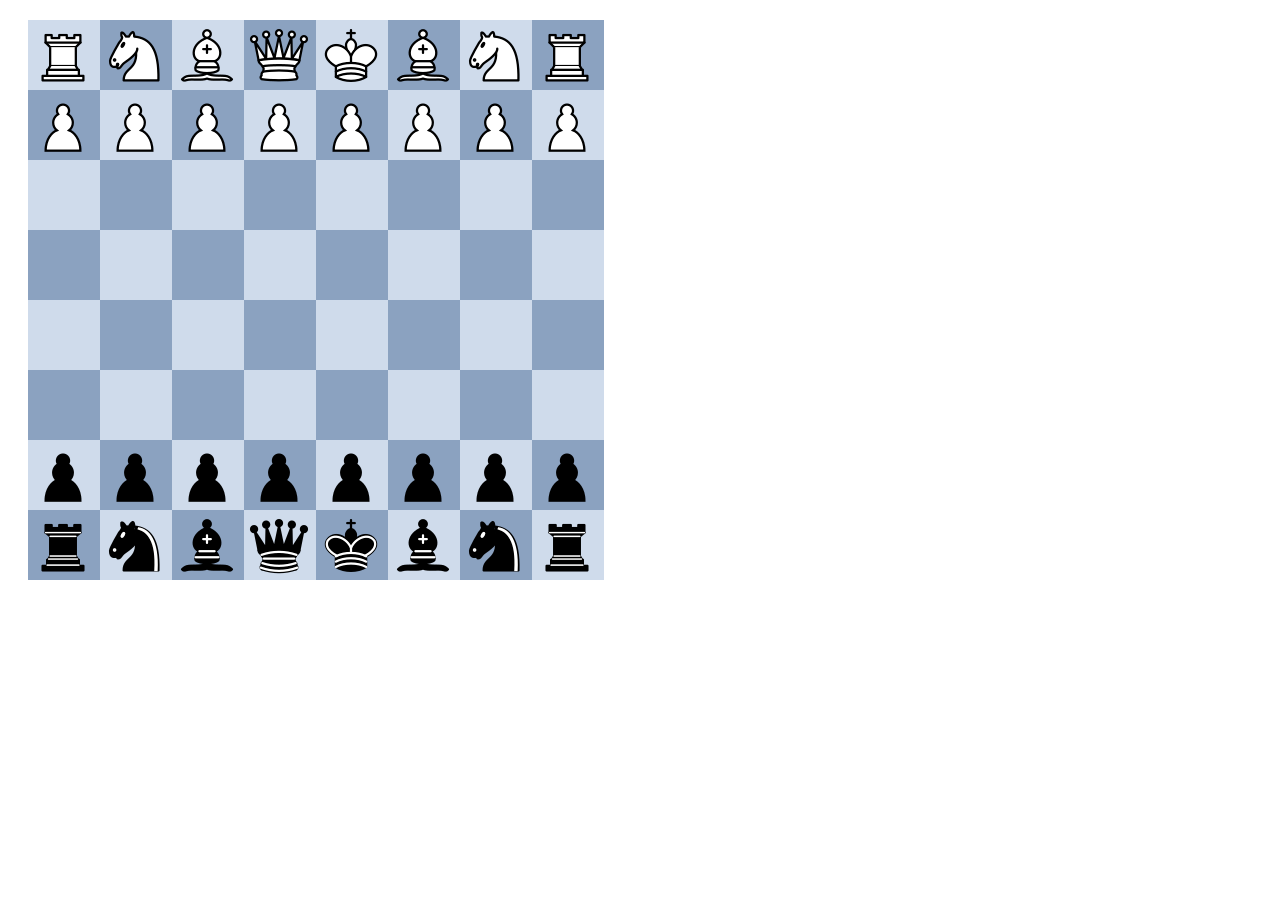
<file: chess (v2)/index.html>
<html>

<head>
  <meta charset="utf-8">
  <title>Chess</title>
  <link rel="icon" href="data:;base64,iVBORw0KGgo=">
  <meta name="viewport" content="width=device-width, initial-scale=1">
  <link rel="stylesheet" href="./css/styles.css" />
  <script src="./js/app.js"></script>
</head>

<body>
</body>

</html>
</file>
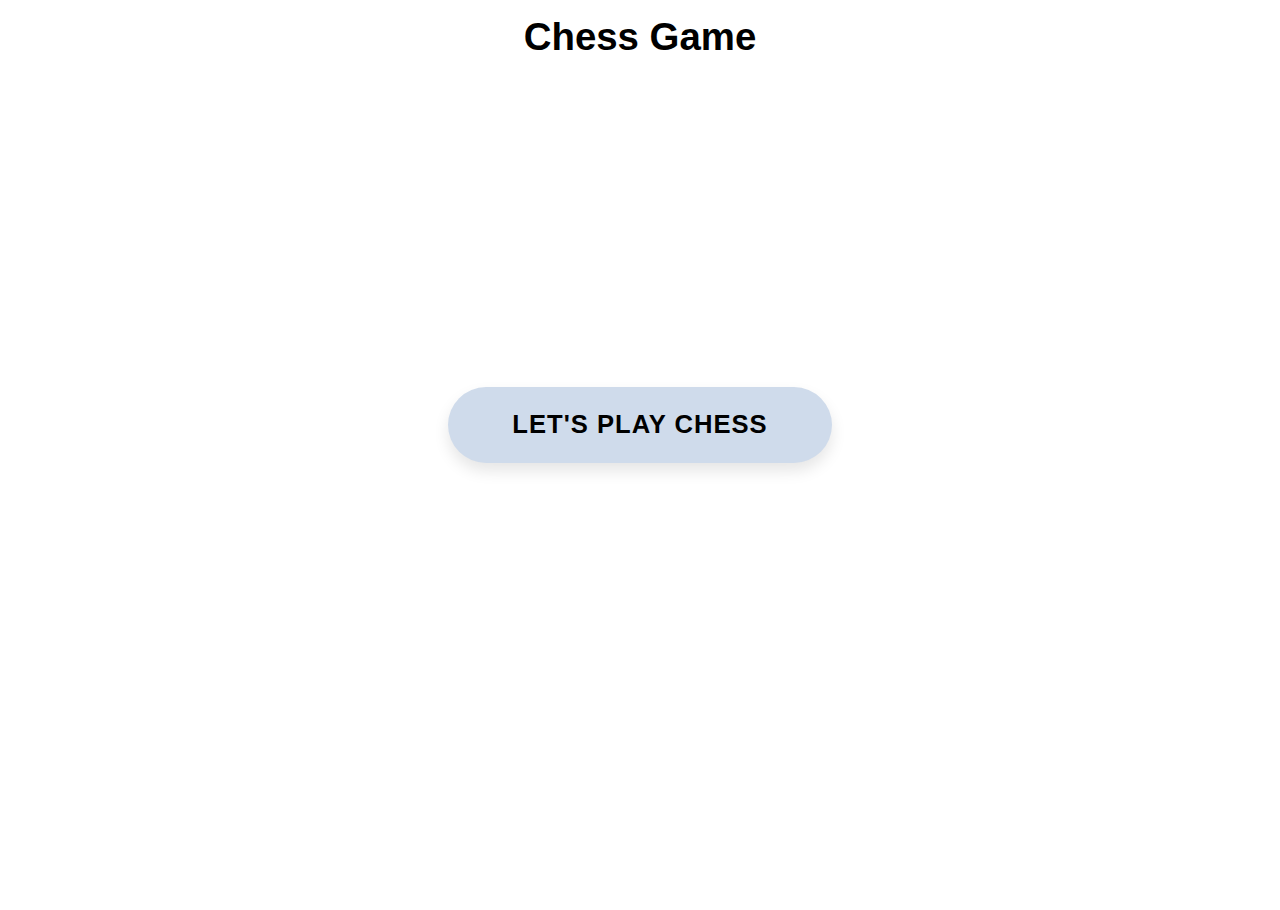
<file: Chess/index.html>
<html>

<head>
  <meta charset="utf-8">
  <title>Chess</title>
  <link rel="icon" href="data:;base64,iVBORw0KGgo=">
  <meta name="viewport" content="width=device-width, initial-scale=1">
  <link rel="stylesheet" href="./css/styles.css" />
  <script src="./js/app.js"></script>
  <script src="./js/Piece.js"></script>
  <script src="./js/BoardData.js"></script>
  <script src="./js/Game.js"></script>
</head>

<body>
  <h1>Chess Game
    <div id = "game-status"></div>
  </h1>
</body>

</html>
</file>
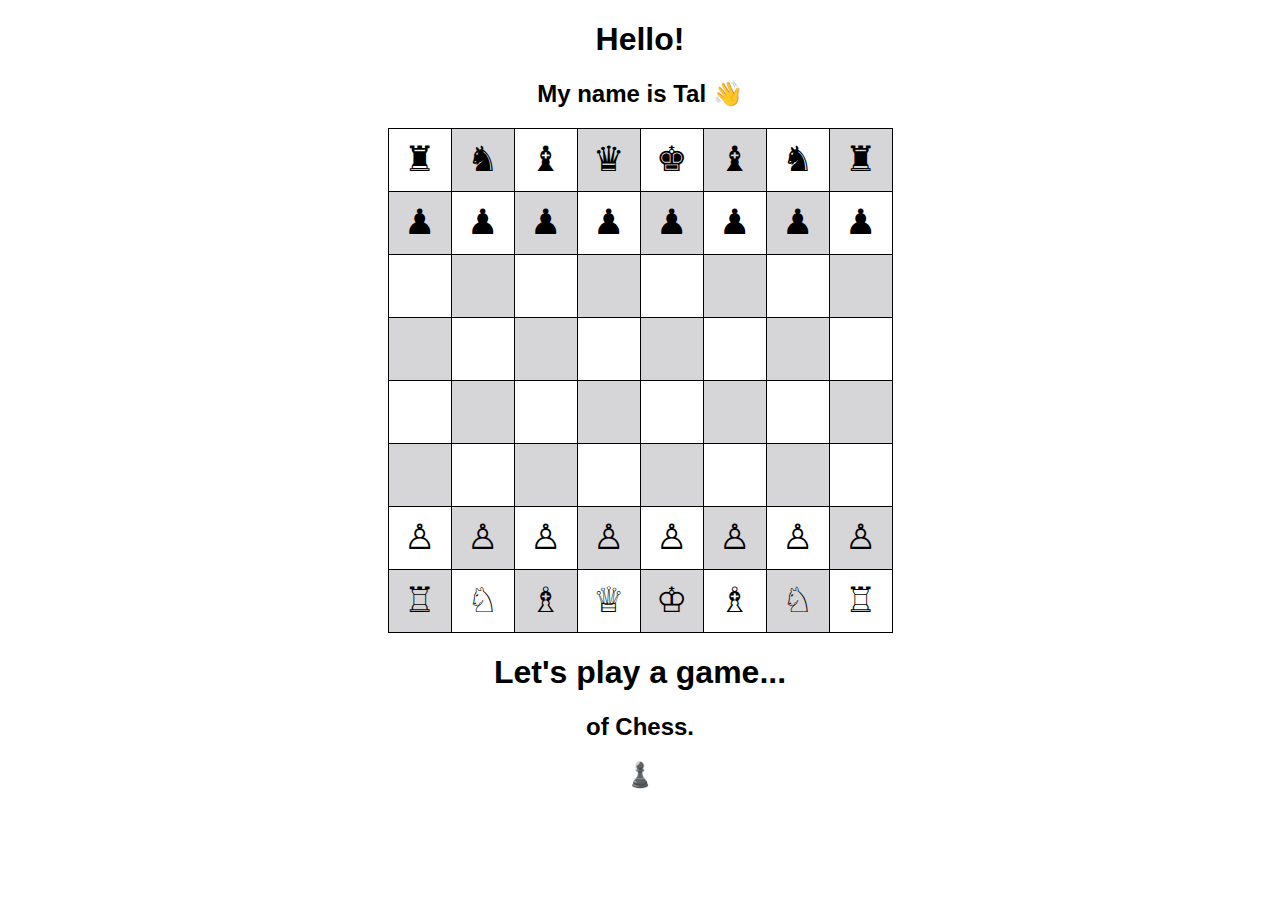
<file: chessJavascript/index.html>
<!DOCTYPE html>
<html lang="en">
<head>
    <meta charset="UTF-8">
    <meta http-equiv="X-UA-Compatible" content="IE=edge">
    <meta name="viewport" content="width=device-width, initial-scale=1.0">
    <link rel="stylesheet" href="style.css">
    <title>Chess Javascript</title>
</head>
<body id="body">
    <script src="script.js"></script>
</body>
</html>
</file>
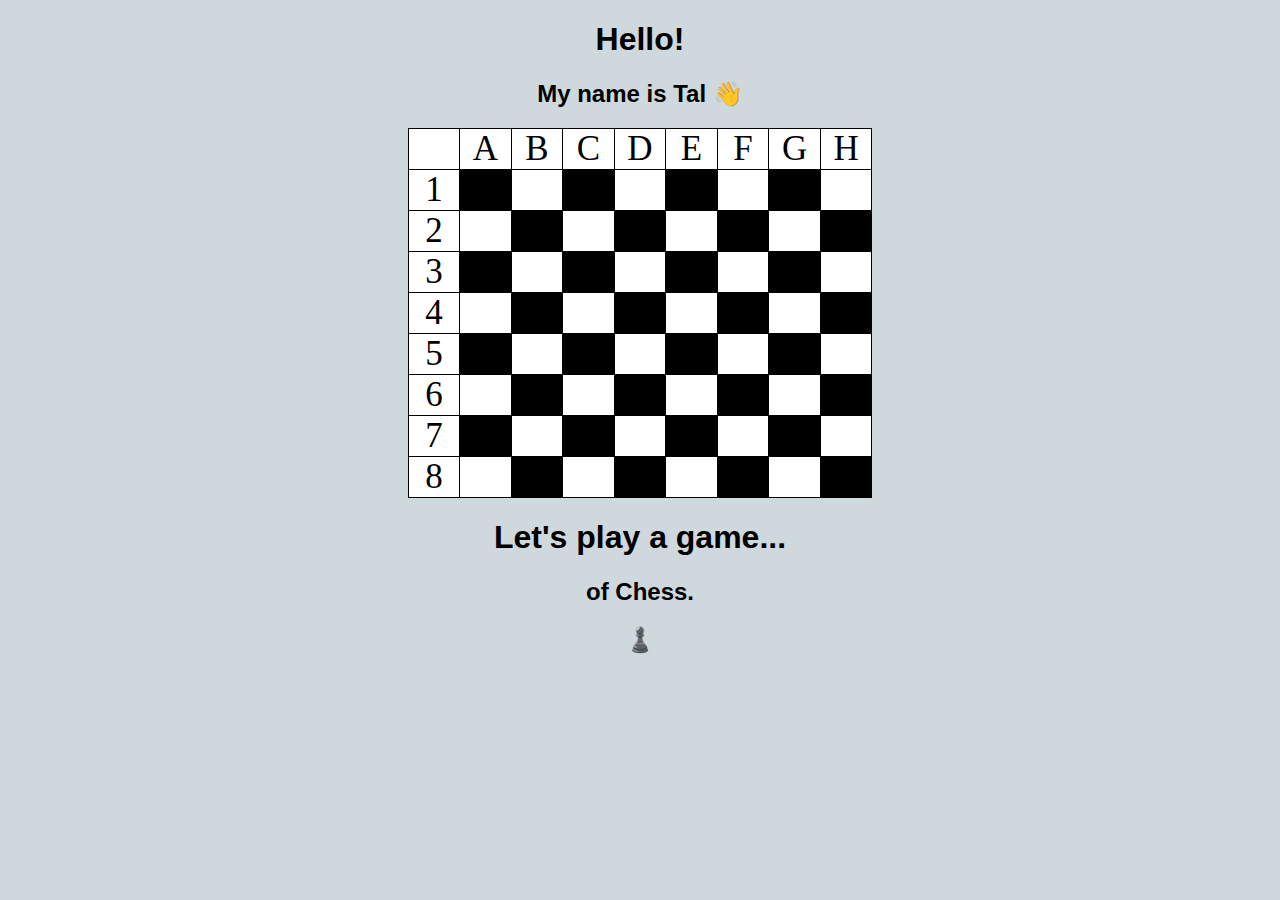
<file: chessProject/index.html>
<!DOCTYPE html>
<html lang="en">

<head>
	<meta charset="UTF-8">
	<meta http-equiv="X-UA-Compatible" content="IE=edge">
	<meta name="viewport" content="width=device-width, initial-scale=1.0">
  <link rel="stylesheet" href="style.css">
	<title>Chess Table</title>
</head>

<body style="background-color:#CFD8DC">
	<h1>Hello!</h1>
	<h2>My name is Tal 👋</h2>
	<table border='0' cellPadding='0'>
		<tr>
			<td class="white">cell</td>
			<td class="white-bg">A</td>
			<td class="white-bg">B</td>
			<td class="white-bg">C</td>
			<td class="white-bg">D</td>
			<td class="white-bg">E</td>
			<td class="white-bg">F</td>
			<td class="white-bg">G</td>
			<td class="white-bg">H</td>
		</tr>
		<tr>
			<td class="white-bg">1</td>
			<td class="black">cell</td>
			<td class="white">cell</td>
			<td class="black">cell</td>
			<td class="white">cell</td>
			<td class="black">cell</td>
			<td class="white">cell</td>
			<td class="black">cell</td>
			<td class="white">cell</td>
		</tr>
		<tr>
			<td class="white-bg">2</td>
			<td class="white">cell</td>
			<td class="black">cell</td>
			<td class="white">cell</td>
			<td class="black">cell</td>
			<td class="white">cell</td>
			<td class="black">cell</td>
			<td class="white">cell</td>
			<td class="black">cell</td>
		</tr>
		<tr>
			<td class="white-bg">3</td>
			<td class="black">cell</td>
			<td class="white">cell</td>
			<td class="black">cell</td>
			<td class="white">cell</td>
			<td class="black">cell</td>
			<td class="white">cell</td>
			<td class="black">cell</td>
			<td class="white">cell</td>
		</tr>
		<tr>
			<td class="white-bg">4</td>
			<td class="white">cell</td>
			<td class="black">cell</td>
			<td class="white">cell</td>
			<td class="black">cell</td>
			<td class="white">cell</td>
			<td class="black">cell</td>
			<td class="white">cell</td>
			<td class="black">cell</td>
		</tr>
		<tr>
			<td class="white-bg">5</td>
			<td class="black">cell</td>
			<td class="white">cell</td>
			<td class="black">cell</td>
			<td class="white">cell</td>
			<td class="black">cell</td>
			<td class="white">cell</td>
			<td class="black">cell</td>
			<td class="white">cell</td>
		</tr>
		<tr>
			<td class="white-bg">6</td>
			<td class="white">cell</td>
			<td class="black">cell</td>
			<td class="white">cell</td>
			<td class="black">cell</td>
			<td class="white">cell</td>
			<td class="black">cell</td>
			<td class="white">cell</td>
			<td class="black">cell</td>
		</tr>
		<tr>
			<td class="white-bg">7</td>
			<td class="black">cell</td>
			<td class="white">cell</td>
			<td class="black">cell</td>
			<td class="white">cell</td>
			<td class="black">cell</td>
			<td class="white">cell</td>
			<td class="black">cell</td>
			<td class="white">cell</td>
		</tr>
		<tr>
			<td class="white-bg">8</td>
			<td class="white">cell</td>
			<td class="black">cell</td>
			<td class="white">cell</td>
			<td class="black">cell</td>
			<td class="white">cell</td>
			<td class="black">cell</td>
			<td class="white">cell</td>
			<td class="black">cell</td>
		</tr>

	</table>
	<h1>Let's play a game...</h1>
	<h2>of Chess.</h2>
	<h2>♟️</h2>
</body>

</html>
</file>
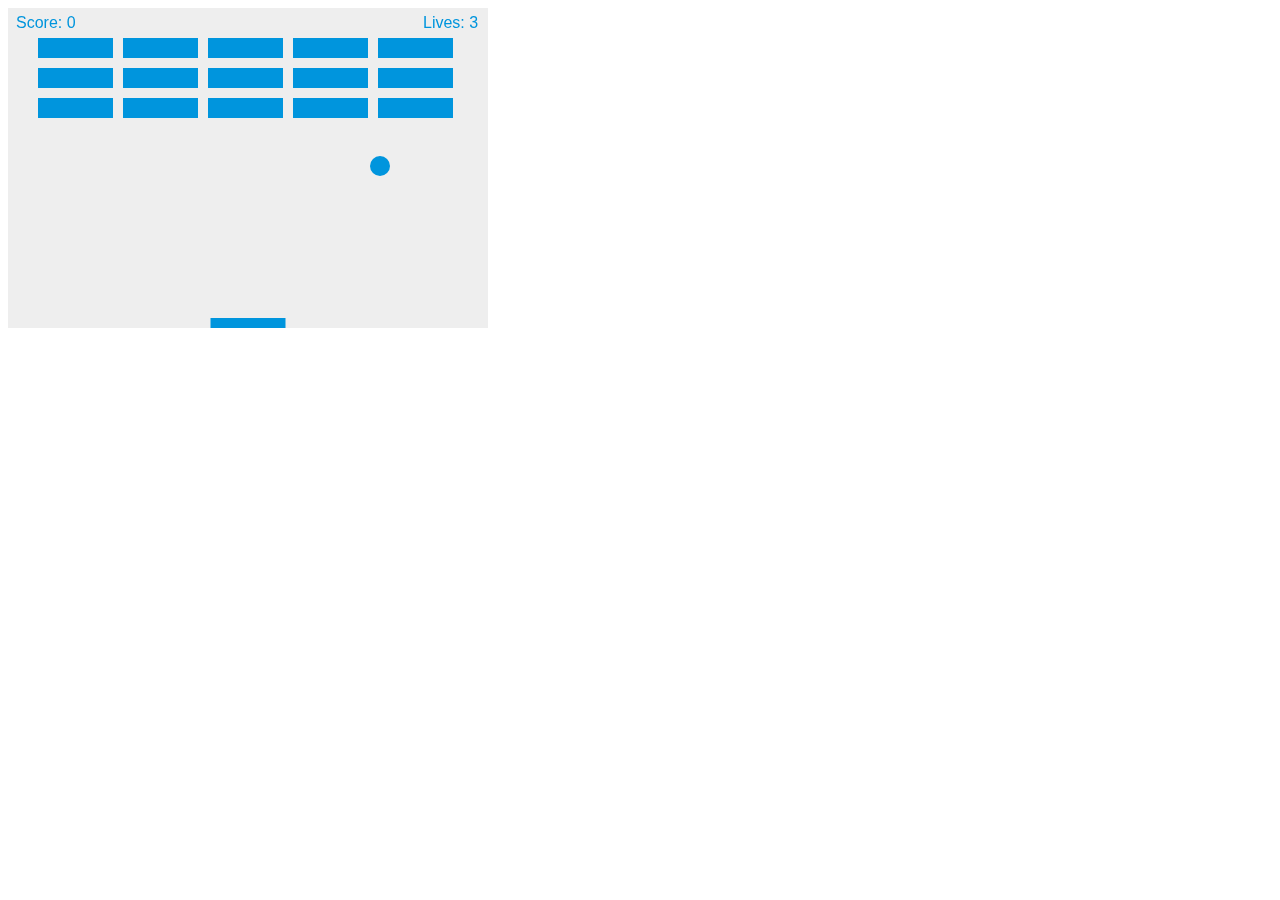
<file: GamePractice/2D-breakout/index.html>
<!DOCTYPE html>
<html lang="en">
<head>
    <meta charset="UTF-8">
    <meta http-equiv="X-UA-Compatible" content="IE=edge">
    <meta name="viewport" content="width=device-width, initial-scale=1.0">
    <title>2D Breakout Game</title>
    <link rel="stylesheet" href="style.css">
    <script src ="script.js"></script>
</head>
<body>
    <canvas id="myCanvas" width="480" height="320"></canvas>
</body>
</html>
</file>
<file: chess (v2)/css/styles.css>
table {
  border-collapse: collapse;
  margin: 20px;
}

.light-cell {
  background: #cfdbeb;
  width: 70px;
  height: 70px;
}

.dark-cell {
  background: #8ba2c0;
  width: 70px;
  height: 70px;
}

.selected {
  background-color: #414040;
}
.possible-move {
  background-color: #ea983a;
}
</file>
<file: Chess/css/styles.css>
body {
  background-color: #ffffff;
  user-select: none;
  height: max-content;
  width: auto;
  display: flex;
  flex-direction: column;
  justify-content: flex-start;
  align-items: center;
  min-height: 100vh;
  margin: 5px;

}

img {
  -webkit-user-drag: none;
  height: 4.5vw;
}

table {
  margin: auto;
  border-collapse: collapse;
  position: relative;
}

table,
th,
td {
  border: 1px solid black;
  text-align: center;
}

h1 {
  text-align: center;
  font-family: 'Segoe UI', Tahoma, Geneva, Verdana, sans-serif;
  padding: 5px;
  margin: 5px;
  font-size: 3vw;
}

button {
  margin: 1rem;
  width: 30vw;
  height: 6vw;
  font-family: 'Segoe UI', Tahoma, Geneva, Verdana, sans-serif;
  font-size: 2vw;
  text-transform: uppercase;
  letter-spacing: 1px;
  font-weight: 650;
  color: #000;
  background-color: #cfdbeb;
  border: none;
  border-radius: 45px;
  box-shadow: 0px 8px 15px rgba(0, 0, 0, 0.1);
  transition: all 0.3s ease 0s;
  cursor: pointer;
  outline: none;
}

button:hover {
  background-color: #8ba2c0;
  box-shadow: 0px 15px 20px (46, 229, 156, 0.4);
}

.end-container {
  width: auto;
}

.playing-now {
  padding: 20px;
  margin: 10px;
  text-align: center;
  font-family: 'Segoe UI', Tahoma, Geneva, Verdana, sans-serif;
  font-size: 3vw;
  background: #cfdbeb;
  font-weight: 650;
  border-radius: 10px;
}

.light-cell {
  background: #cfdbeb;
}

.dark-cell {
  background: #8ba2c0;
}

.dark-cell,
.light-cell {
  min-width: 4vw;
  height: 5vw;
}

.selected {
  background-color: #414040;
}

.possible-move {
  background-color: #ea983a;
}

.enemy {
  background-color: #e90f0f;
}

.winner-msg {
  background-color: #ffffff;
  position: absolute;
  left: 50%;
  top: 50%;
  transform: translate(-50%, -50%);
  background: white;
  padding: 1vw;
  border-radius: 10px;
  width: max-content;
  font-family: 'Segoe UI', Tahoma, Geneva, Verdana, sans-serif;
  font-weight: bold;
  font-size: 2.5vw;
  display: inline-block;
}
.check-msg {
  transform: translate(-125%, -400%);
  background: white;
  padding: 1vw;
  border-radius: 10px;
  width: max-content;
  font-family: 'Segoe UI', Tahoma, Geneva, Verdana, sans-serif;
  font-weight: bold;
  font-size: 2.5vw;
  display: inline-block;
}
.start-button {
  margin-top: 25%;
}
</file>
<file: chessJavascript/style.css>
body {
    background-color:#ffffff;
}
table {
    border-collapse: collapse;
    margin: auto;
    font-size: 35px;
}
td {
    width: 60px;
    height: 60px;
}
h1,
h2 {
	text-align: center;
	font-family: arial;
}
table,
th,
td {
    border: 1px solid black;
    text-align: center;
}

tr:nth-of-type(even) td:nth-of-type(odd),
tr:nth-of-type(odd) td:nth-of-type(even) {
    background-color: #D6D5D7;
    /* color: black; */
}

tr:nth-of-type(even) td:nth-of-type(even),
tr:nth-of-type(odd) td:nth-of-type(odd) {
    background-color: white;
    /* color: black; */
}

.red_cell {
    color: red;
}
</file>
<file: chessProject/style.css>
table {
	border-collapse: collapse;
	margin: auto;
	font-size: 35px;
}
table,
th,
td {
	border: 1px solid black;
	text-align: center;
}
.black {
	color: black;
	background-color: black;
}
.white {
	color: white;
	background-color: white;
}
h1,
h2 {
	text-align: center;
	font-family: arial;
}
.white-bg {
	background-color: white;
}
</file>
<file: GamePractice/2D-breakout/style.css>
canvas { 
    background: #eee; 
}
</file>
